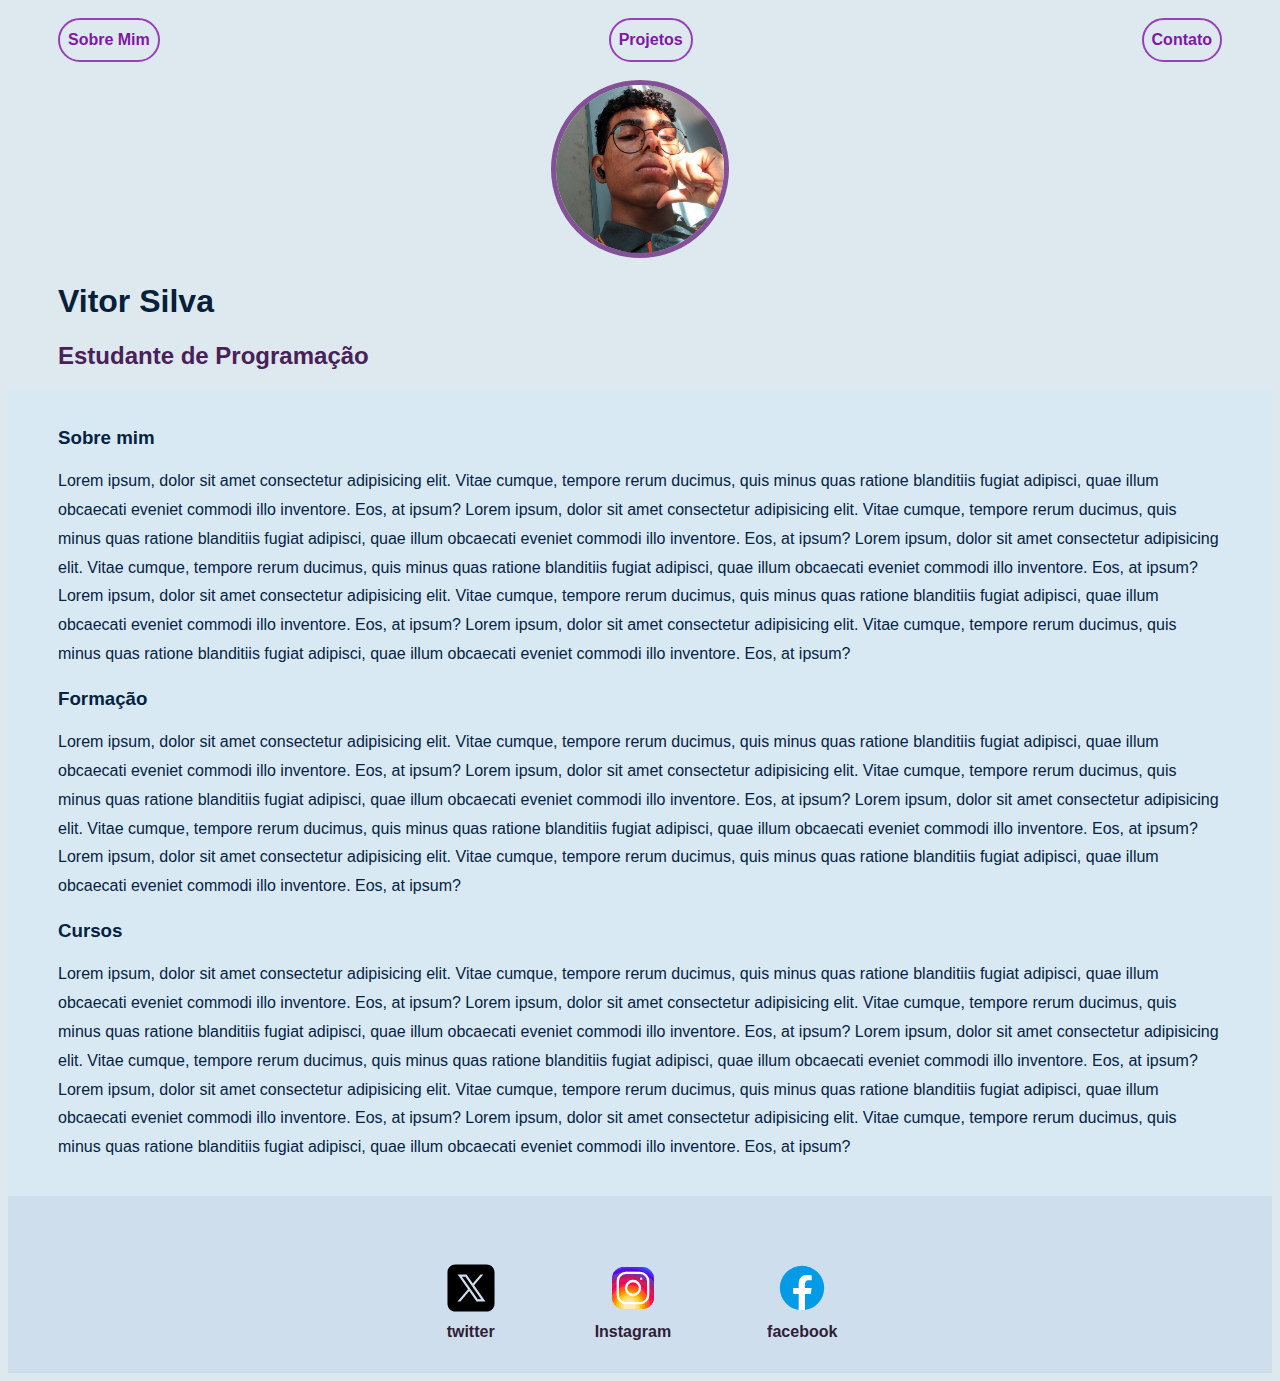
<file: index.html>
<!DOCTYPE html>
<html lang="en">
<head>
    <meta charset="UTF-8">
    <meta name="viewport" content="width=device-width, initial-scale=1.0">
    <title>My web site</title>
    <link rel="stylesheet" type="text/css" href="./index.css">
    <link rel="icon" href="./img/profile-social-svgrepo-com.svg">
</head>
<body>
    <div class="container">
    <header>
        
        <nav>
            <ul>
                <li class="mim"><a href="#"><b>Sobre Mim</b></a></li>
                <li class="projects"><a href="./project.html"><b>Projetos</b></a></li>
                <li class="contacts"><a href="https://twitter.com/Vhultooart" target="_blank"><b>Contato</b></a></li>
            </ul>
        </nav>
        
        <div class="image-center">
            <img src="./img/me.png" alt="me" loading="lazy">
        </div>
        <h1>Vitor Silva</h1>

<h2>Estudante de Programação</h2>
    </header>
<main>
    <br>
    <section class="about">
<h3><b>Sobre mim</b></h3>
<p>
    Lorem ipsum, dolor sit amet consectetur adipisicing elit. Vitae cumque, tempore rerum ducimus, quis minus quas ratione blanditiis fugiat adipisci, quae illum obcaecati eveniet commodi illo inventore. Eos, at ipsum?
    Lorem ipsum, dolor sit amet consectetur adipisicing elit. Vitae cumque, tempore rerum ducimus, quis minus quas ratione blanditiis fugiat adipisci, quae illum obcaecati eveniet commodi illo inventore. Eos, at ipsum?
    Lorem ipsum, dolor sit amet consectetur adipisicing elit. Vitae cumque, tempore rerum ducimus, quis minus quas ratione blanditiis fugiat adipisci, quae illum obcaecati eveniet commodi illo inventore. Eos, at ipsum?
    Lorem ipsum, dolor sit amet consectetur adipisicing elit. Vitae cumque, tempore rerum ducimus, quis minus quas ratione blanditiis fugiat adipisci, quae illum obcaecati eveniet commodi illo inventore. Eos, at ipsum?
    Lorem ipsum, dolor sit amet consectetur adipisicing elit. Vitae cumque, tempore rerum ducimus, quis minus quas ratione blanditiis fugiat adipisci, quae illum obcaecati eveniet commodi illo inventore. Eos, at ipsum?
</p>
            </section>
            <section class="formation">
<h3><b>Formação</b></h3>
<p>
    Lorem ipsum, dolor sit amet consectetur adipisicing elit. Vitae cumque, tempore rerum ducimus, quis minus quas ratione blanditiis fugiat adipisci, quae illum obcaecati eveniet commodi illo inventore. Eos, at ipsum?
    Lorem ipsum, dolor sit amet consectetur adipisicing elit. Vitae cumque, tempore rerum ducimus, quis minus quas ratione blanditiis fugiat adipisci, quae illum obcaecati eveniet commodi illo inventore. Eos, at ipsum?
    Lorem ipsum, dolor sit amet consectetur adipisicing elit. Vitae cumque, tempore rerum ducimus, quis minus quas ratione blanditiis fugiat adipisci, quae illum obcaecati eveniet commodi illo inventore. Eos, at ipsum?
    Lorem ipsum, dolor sit amet consectetur adipisicing elit. Vitae cumque, tempore rerum ducimus, quis minus quas ratione blanditiis fugiat adipisci, quae illum obcaecati eveniet commodi illo inventore. Eos, at ipsum?
</p>
</section>
            <section class="courses">
<h3><b>Cursos</b></h3>
<p>
    Lorem ipsum, dolor sit amet consectetur adipisicing elit. Vitae cumque, tempore rerum ducimus, quis minus quas ratione blanditiis fugiat adipisci, quae illum obcaecati eveniet commodi illo inventore. Eos, at ipsum?
    Lorem ipsum, dolor sit amet consectetur adipisicing elit. Vitae cumque, tempore rerum ducimus, quis minus quas ratione blanditiis fugiat adipisci, quae illum obcaecati eveniet commodi illo inventore. Eos, at ipsum?
    Lorem ipsum, dolor sit amet consectetur adipisicing elit. Vitae cumque, tempore rerum ducimus, quis minus quas ratione blanditiis fugiat adipisci, quae illum obcaecati eveniet commodi illo inventore. Eos, at ipsum?
    Lorem ipsum, dolor sit amet consectetur adipisicing elit. Vitae cumque, tempore rerum ducimus, quis minus quas ratione blanditiis fugiat adipisci, quae illum obcaecati eveniet commodi illo inventore. Eos, at ipsum?
    Lorem ipsum, dolor sit amet consectetur adipisicing elit. Vitae cumque, tempore rerum ducimus, quis minus quas ratione blanditiis fugiat adipisci, quae illum obcaecati eveniet commodi illo inventore. Eos, at ipsum?
</p>
<br>
            </section>
</main>

    <footer>
<a href="https://twitter.com/Vhultooart" target="_blank" rel="noopener noreferrer">
<img src="./img/icons8-twitterx.svg" alt="titter">
<p><b>twitter</b></p>
</a>
<a href="https://www.instagram.com/rotiv_sil/" target="_blank" rel="noopener noreferrer">
<img src="./img/icons8-instagram.svg" alt="titter">
<p><b>Instagram</b></p>
</a>
<a href="https://twitter.com/Vhultooart" target="_blank" rel="noopener noreferrer">
<img src="./img/icons8-facebook-novo-1.svg" alt="titter">
<p><b>facebook</b></p>
</a>
    </footer>
</div>
</body>
</html>
</file>
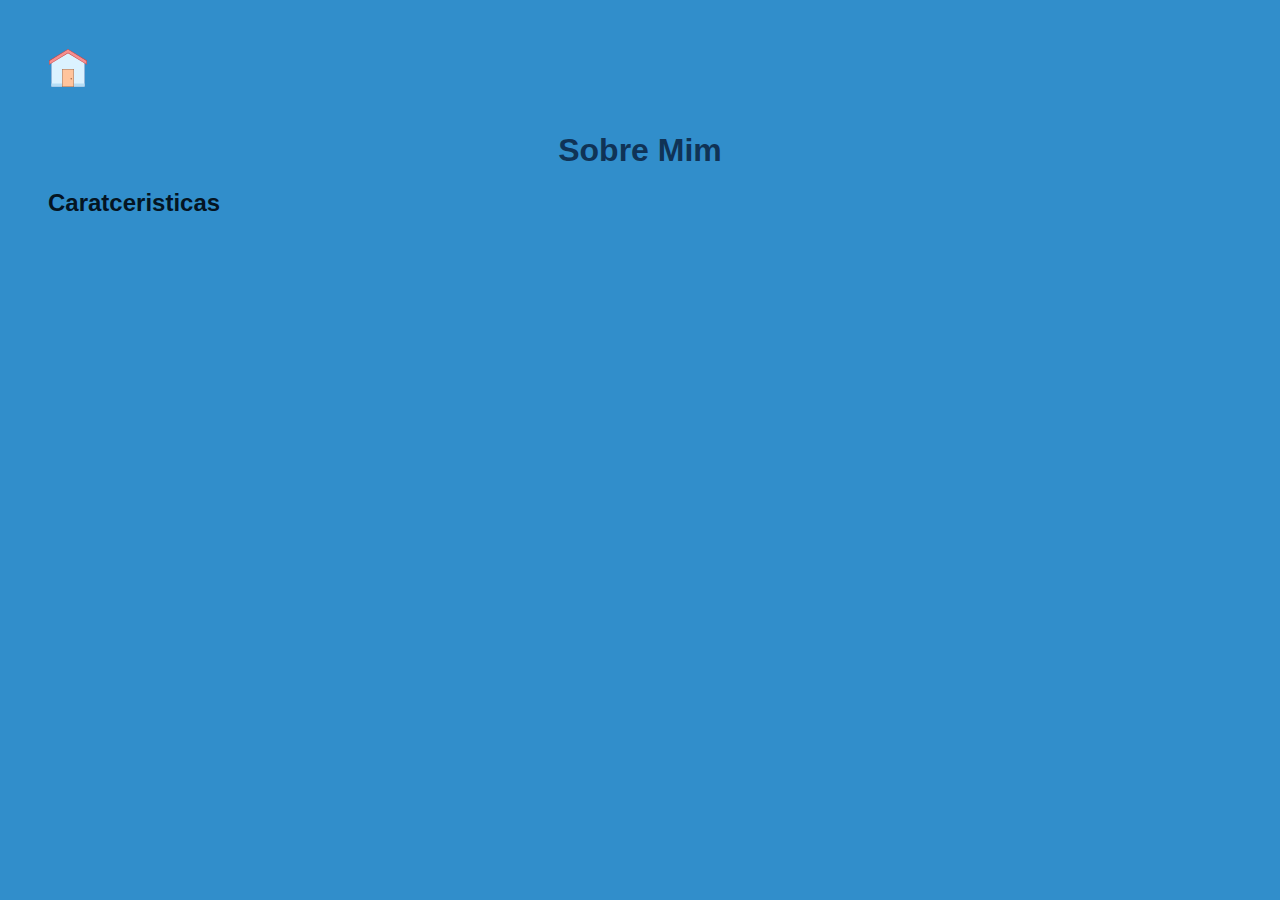
<file: about-me.html>
<!DOCTYPE html>
<html lang="en">
<head>
    <meta charset="UTF-8">
    <meta name="viewport" content="width=device-width, initial-scale=1.0">
    <title>Document</title>
    <link rel="stylesheet" href="/about-me.css">
</head>
<body>
    <div class="container">
        <header>
            <nav class="center-image">
                <a href="/index.html">
                    <img src="/img/icons8-home (2).svg" alt="hoome">
                </a>
            </nav>
            <h1>Sobre Mim</h1>
        </header>
        <main>
            <h2>Caratceristicas</h2>
            
           
        </main>
    </div>
</body>
</html>
</file>
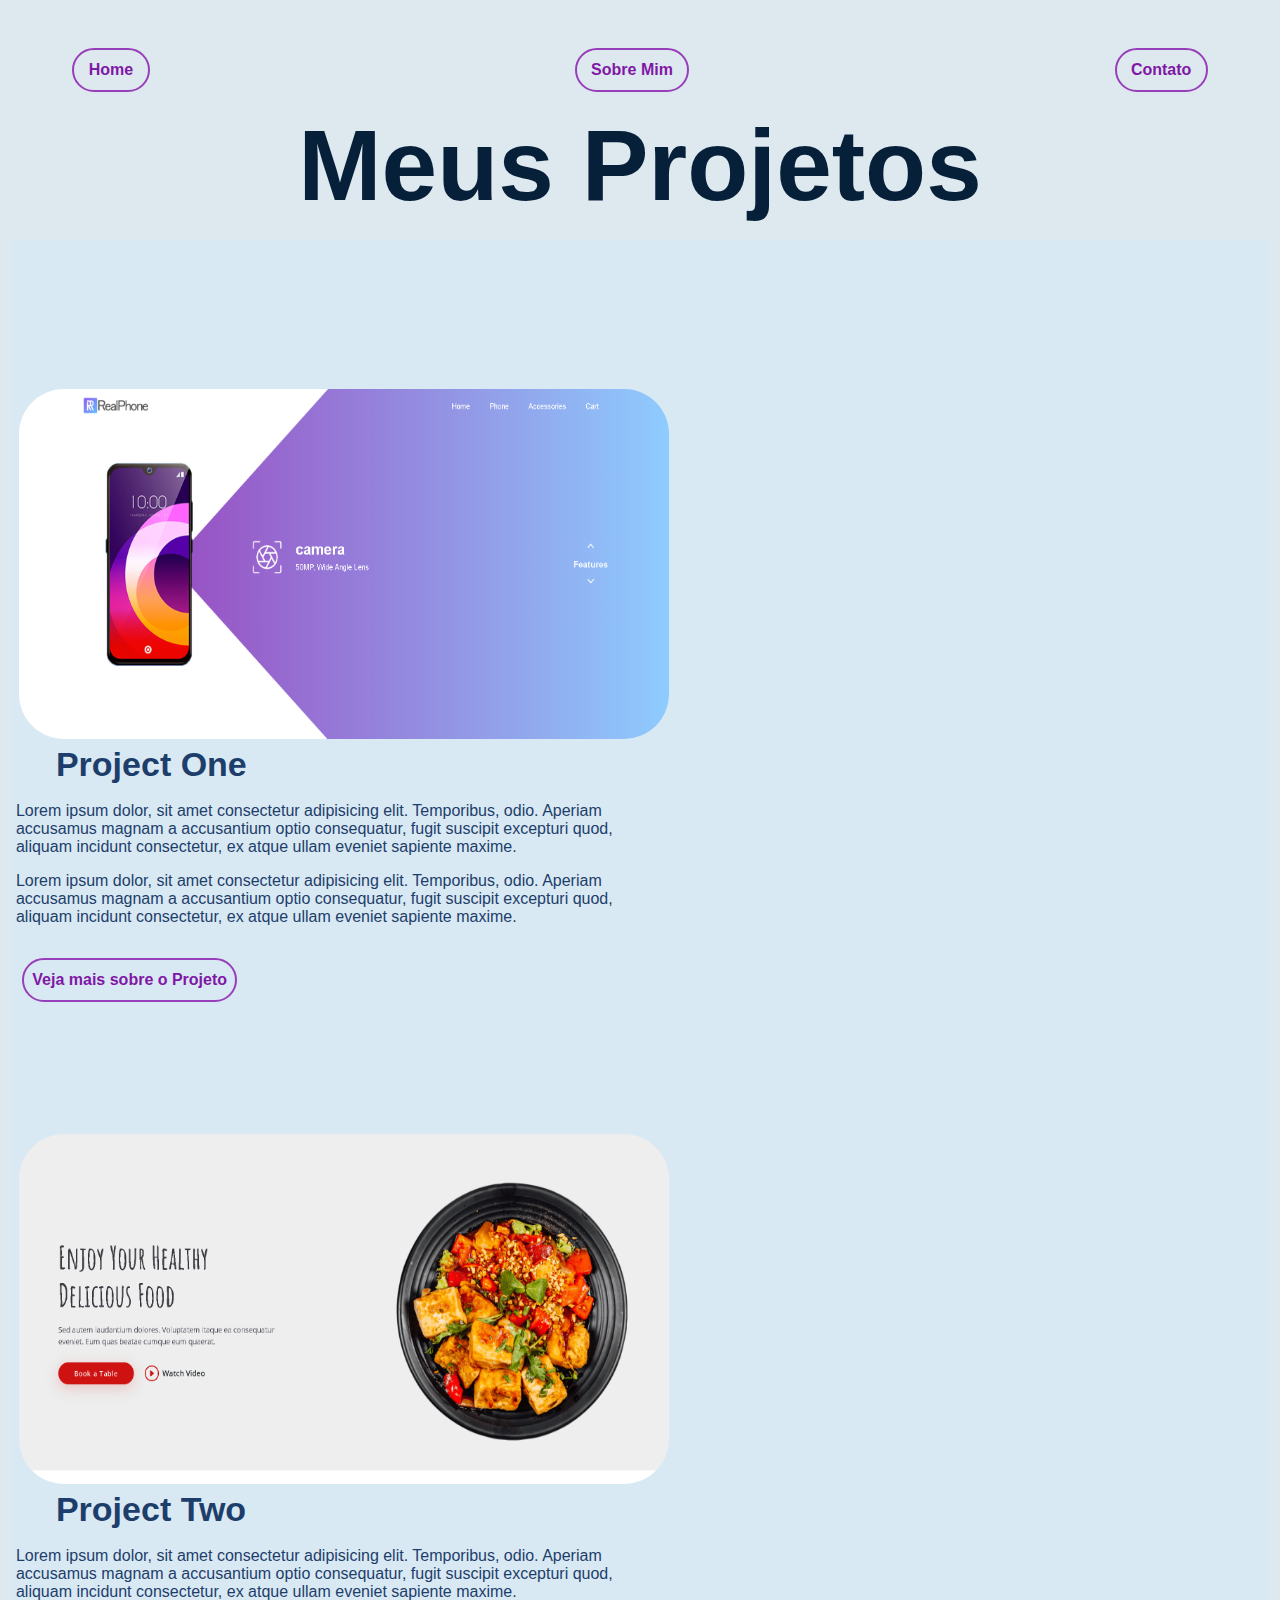
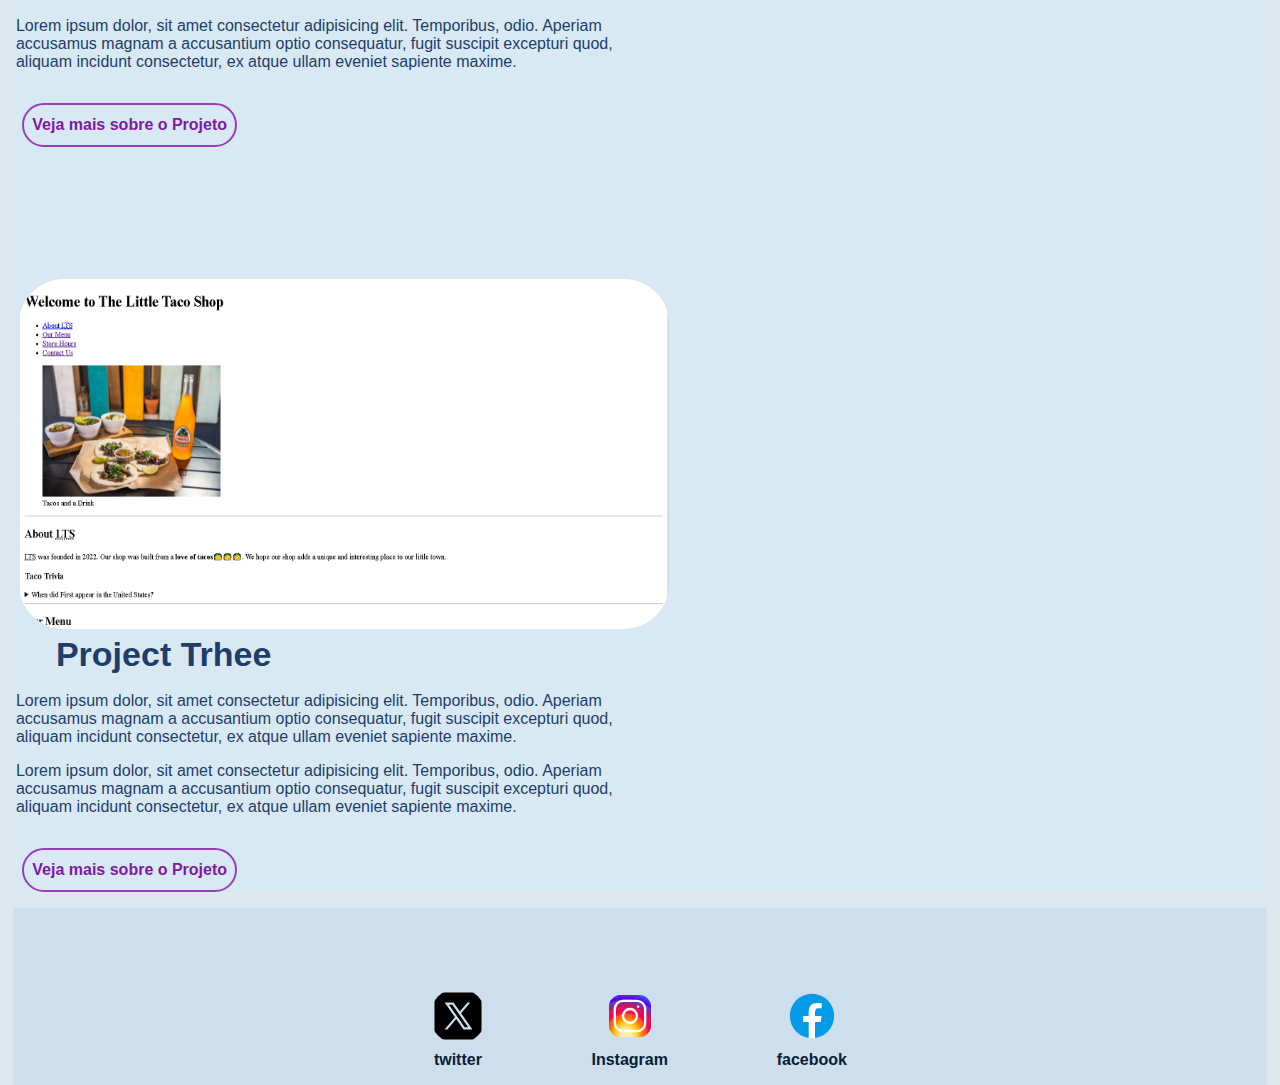
<file: project.html>
<!DOCTYPE html>
<html lang="en">
<head>
    <meta charset="UTF-8">
    <meta name="viewport" content="width=device-width, initial-scale=1.0">
    <title>My projects</title>
<link rel="stylesheet" href="./project.css">
<link rel="icon" href="./img/profile-social-svgrepo-com.svg">
</head>
<body>
    <div class="container">
        <header>
            
            <nav>
                <ul>
                    <li class="home"><a href="./index.html"><b>Home</b></a></li>
                    
                    <li class="mim"><a href="#"><b>Sobre Mim</b></a></li>
                    
                    <li class="contacts"><a href="https://twitter.com/Vhultooart" target="_blank"><b>Contato</b></a></li>
                </ul>
            </nav>
            
            
            <h1>Meus Projetos</h1>
    
        </header>

        <main>
    <br>
            <section class="project-one">
            <div class="image1"><img  src="./img/site-cell.png" alt="" width="650px" height="350px" loading="lazy"></div>

                <div class="component-1">

                <h2 class="txt-earth">Project One</h2>
            
                <p>Lorem ipsum dolor, sit amet consectetur adipisicing elit. Temporibus, odio. Aperiam accusamus magnam a accusantium optio consequatur, fugit suscipit excepturi quod, aliquam incidunt consectetur, ex atque ullam eveniet sapiente maxime.</p>
                <p>Lorem ipsum dolor, sit amet consectetur adipisicing elit. Temporibus, odio. Aperiam accusamus magnam a accusantium optio consequatur, fugit suscipit excepturi quod, aliquam incidunt consectetur, ex atque ullam eveniet sapiente maxime.</p>
            <div class="buttom-p1">
        <a class="go-pjt-1" href="#">Veja mais sobre o Projeto</a>

            </div>
            </div>
            </section>
            
            <section class="project-two">
                <div class="image1"><img  src="./img/site-food.png" alt="" width="650px" height="350px" loading="lazy"></div>
    
                    <div class="component-2">
    
                    <h2 class="txt-earth">Project Two</h2>
                
                    <p>Lorem ipsum dolor, sit amet consectetur adipisicing elit. Temporibus, odio. Aperiam accusamus magnam a accusantium optio consequatur, fugit suscipit excepturi quod, aliquam incidunt consectetur, ex atque ullam eveniet sapiente maxime.</p>
                    <p>Lorem ipsum dolor, sit amet consectetur adipisicing elit. Temporibus, odio. Aperiam accusamus magnam a accusantium optio consequatur, fugit suscipit excepturi quod, aliquam incidunt consectetur, ex atque ullam eveniet sapiente maxime.</p>
                <div class="buttom-p2">
            <a class="go-pjt-2" href="#">Veja mais sobre o Projeto</a>
    
                </div>
                </div>
                </section>
            
                <section class="project-trhee">
                    <div class="image2"><img  src="./img/restaurant-site.png" alt="" width="650px" height="350px" loading="lazy"></div>
        
                        <div class="component-3">
        
                        <h2 class="txt-earth">Project Trhee</h2>
                    
                        <p>Lorem ipsum dolor, sit amet consectetur adipisicing elit. Temporibus, odio. Aperiam accusamus magnam a accusantium optio consequatur, fugit suscipit excepturi quod, aliquam incidunt consectetur, ex atque ullam eveniet sapiente maxime.</p>
                        <p>Lorem ipsum dolor, sit amet consectetur adipisicing elit. Temporibus, odio. Aperiam accusamus magnam a accusantium optio consequatur, fugit suscipit excepturi quod, aliquam incidunt consectetur, ex atque ullam eveniet sapiente maxime.</p>
                    <div class="buttom-p3">
                <a class="go-pjt-3" href="#">Veja mais sobre o Projeto</a>
        
                    </div>
                    </div>
                    </section>
        </main>
        <footer>
            <a href="https://twitter.com/Vhultooart" target="_blank" rel="noopener noreferrer">
            <img src="./img/icons8-twitterx.svg" alt="titter">
            <p><b>twitter</b></p>
            </a>
            <a href="https://www.instagram.com/rotiv_sil/" target="_blank" rel="noopener noreferrer">
            <img src="./img/icons8-instagram.svg" alt="titter">
            <p><b>Instagram</b></p>
            </a>
            <a href="https://twitter.com/Vhultooart" target="_blank" rel="noopener noreferrer">
            <img src="./img/icons8-facebook-novo-1.svg" alt="titter">
            <p><b>facebook</b></p>
            </a>
                </footer>
</body>
</html>
</file>
<file: index.css>
body{
    color: #1d3e6a;
    background:#dee8ef;
    font-family: Arial, Helvetica, sans-serif;
}

ul{
    font-size: 18px;
display: flex;
justify-content: space-between;
list-style: none;
align-items: center;
padding: 0px 50px;
}

nav a{
    color: #8018a6;
    text-decoration: none;
   
}
nav a:hover{
    color: #8018a6;
}
footer a{
    color: #301d37;
    text-decoration: none;
   
}

.mim{
    border: solid 2px #973fba;
    border-radius: 1.5rem;
    display: inline-block;
    font-size: 1rem;
    font-weight: 600;
    line-height: 1.5;
    outline: 2px solid transparent;
    outline-offset: -2px;
    padding: 0.5rem;
}
.mim:hover{
    background: #c0baf382;
    color: #8018a6;
}
.projects{
    border: solid 2px #973fba;
    border-radius: 1.5rem;
    display: inline-block;
    font-size: 1rem;
    font-weight: 600;
    line-height: 1.5;
    outline: 2px solid transparent;
    outline-offset: -2px;
    padding: 0.5rem;
}
.projects:hover{
    background: #c0baf382;
    color: #8018a6;
}
.contacts{
    border: solid 2px #973fba;
    border-radius: 1.5rem;
    display: inline-block;
    font-size: 1rem;
    font-weight: 600;
    line-height: 1.5;
    outline: 2px solid transparent;
    outline-offset: -2px;
    padding: 0.5rem;
}
.contacts:hover{
    background: #c0baf382;
    color: #8018a6;
}
h1{
    padding: 1rem;
    color: #062039;
    padding: 0px 50px;
}
h3{
    color: #042342;
    padding: 0px 50px;
}
h2{
    color: #482158;
    padding: 0px 50px;
}
main p{
    color: #042342;
    padding: 0px 50px;
    line-height: 1.8rem;
    
}
main{
    background: #d9e9f4;
    margin: 0 0 0 0;
    padding: 0 0 0 0;
}

header img{
    width:10.5rem;
    height: 10.5rem;
    border-radius: 50%;
    border: 5px solid #845097;
}
footer img{
    width:3.5rem;
    height: 3.5rem;
}
footer{
    display: flex;
    justify-content: center;
  background: #77a0db23;
}
footer a{
    margin: 4rem 3rem 1rem 3rem ;
    text-align:center;
}
footer p{
  
    margin-top: 0.2rem;
}
.image-center{
text-align: center;
}
</file>
<file: about-me.css>
body{
    color: #041422;
    background:#318ECB;
    font-family: Arial, Helvetica, sans-serif;
}
h1{
    margin: 2.5rem 0 0 0;
    text-align:center;
    color: #103356;
}
main p{
margin: 2rem 0 0 0;
}
header img{
    width: 2.5rem;
    height: 2.5rem;
    margin: 2.5rem 0 0 0 ;
}
.container{
    padding: 0 2.5rem 0 2.5rem;
}
</file>
<file: project.css>
*{
    margin: 1rem 0.2rem 0 0.2rem;
}

body{
    color: #1d3e6a;
    background:#dee8ef;
    font-family: Arial, Helvetica, sans-serif;
}

h1{
    text-align:center;
    font-size: 100px;
}
ul{
    font-size: 18px;
display: flex;
justify-content: space-between;
list-style: none;
align-items: center;
padding: 0px 50px;
}

img{
    border: 2px solid none;
border-radius: 45px;
}
nav a{
    color: #8018a6;
    text-decoration: none;
   
}
nav a:hover{
    color: #8018a6;
}
.home{
    border: solid 2px #973fba;
    border-radius: 1.5rem;
    display: inline-block;
    font-size: 1rem;
    font-weight: 600;
    line-height: 1.5;
    outline: 2px solid transparent;
    outline-offset: -2px;
    padding: 0.5rem;
}
.home:hover{
    background: #c0baf382;
    color: #8018a6;
}
.mim{
    border: solid 2px #973fba;
    border-radius: 1.5rem;
    display: inline-block;
    font-size: 1rem;
    font-weight: 600;
    line-height: 1.5;
    outline: 2px solid transparent;
    outline-offset: -2px;
    padding: 0.5rem;
}
.mim:hover{
    background: #c0baf382;
    color: #8018a6;
}


.contacts{
    border: solid 2px #973fba;
    border-radius: 1.5rem;
    display: inline-block;
    font-size: 1rem;
    font-weight: 600;
    line-height: 1.5;
    outline: 2px solid transparent;
    outline-offset: -2px;
    padding: 0.5rem;
}
.contacts:hover{
    background: #c0baf382;
    color: #8018a6;
}
h1{
    padding: 1rem;
    color: #062039;
    padding: 0px 50px;
}
.project-one{
    align-items: flex-start;
    display: flex;
    flex-wrap: wrap;
    justify-content: space-between;
    margin: 6.25rem 0 0 0;
}
.image1{
    flex-basis: 45%;
}
.component-2{
flex-basis: 52%;
margin-top: 0;
}
.project-two{
    align-items: flex-start;
    display: flex;
    flex-wrap: wrap;
    justify-content: space-between;
    margin: 6.25rem 0 0 0;
}
.image3{
    flex-basis: 45%;
}
.component-3{
flex-basis: 52%;
margin-top: 0;
}
.project-trhee{
    align-items: flex-start;
    display: flex;
    flex-wrap: wrap;
    justify-content: space-between;
    margin: 6.25rem 0 0 0;
}
.image1{
    flex-basis: 45%;
}
.component-1{
flex-basis: 52%;
margin-top: 0;
}
h2, .txt-earth{
    font-size: 2.125rem;
    line-height:1.2647058824;
    margin: 0 2.5rem 0 2.5rem;
}
main{
background:#d9e9f4 ;
}
main p{
    margin: 1rem 0;
}
.go-pjt-1{
    color: #8018a6;
    border: solid 2px #973fba;
    border-radius: 1.5rem;
    display: inline-block;
    font-size: 1rem;
    font-weight: 600;
    line-height: 1.5;
    outline: 2px solid transparent;
    outline-offset: -2px;
    padding: 0.5rem;
    text-decoration: none;
}
.go-pjt-1:hover{
    background: #c0baf382;
    color: #8018a6;
}
.go-pjt-2{
    color: #8018a6;
    border: solid 2px #973fba;
    border-radius: 1.5rem;
    display: inline-block;
    font-size: 1rem;
    font-weight: 600;
    line-height: 1.5;
    outline: 2px solid transparent;
    outline-offset: -2px;
    padding: 0.5rem;
    text-decoration: none;
}
.go-pjt-2:hover{
    background: #c0baf382;
    color: #8018a6;
}
.go-pjt-3{
    color: #8018a6;
    border: solid 2px #973fba;
    border-radius: 1.5rem;
    display: inline-block;
    font-size: 1rem;
    font-weight: 600;
    line-height: 1.5;
    outline: 2px solid transparent;
    outline-offset: -2px;
    padding: 0.5rem;
    text-decoration: none;
}
.go-pjt-3:hover{
    background: #c0baf382;
    color: #8018a6;
}
footer img{
    width:3.5rem;
    height: 3.5rem;
}
footer{
    display: flex;
    justify-content: center;
  background: #77a0db23;
}
footer a{
    margin: 4rem 3rem 1rem 3rem ;
    text-align:center;
    text-decoration: none;
}
footer p{
  
    margin-top: 0.2rem;
    color: #062039;
}
.image-center{
text-align: center;
}
</file>
